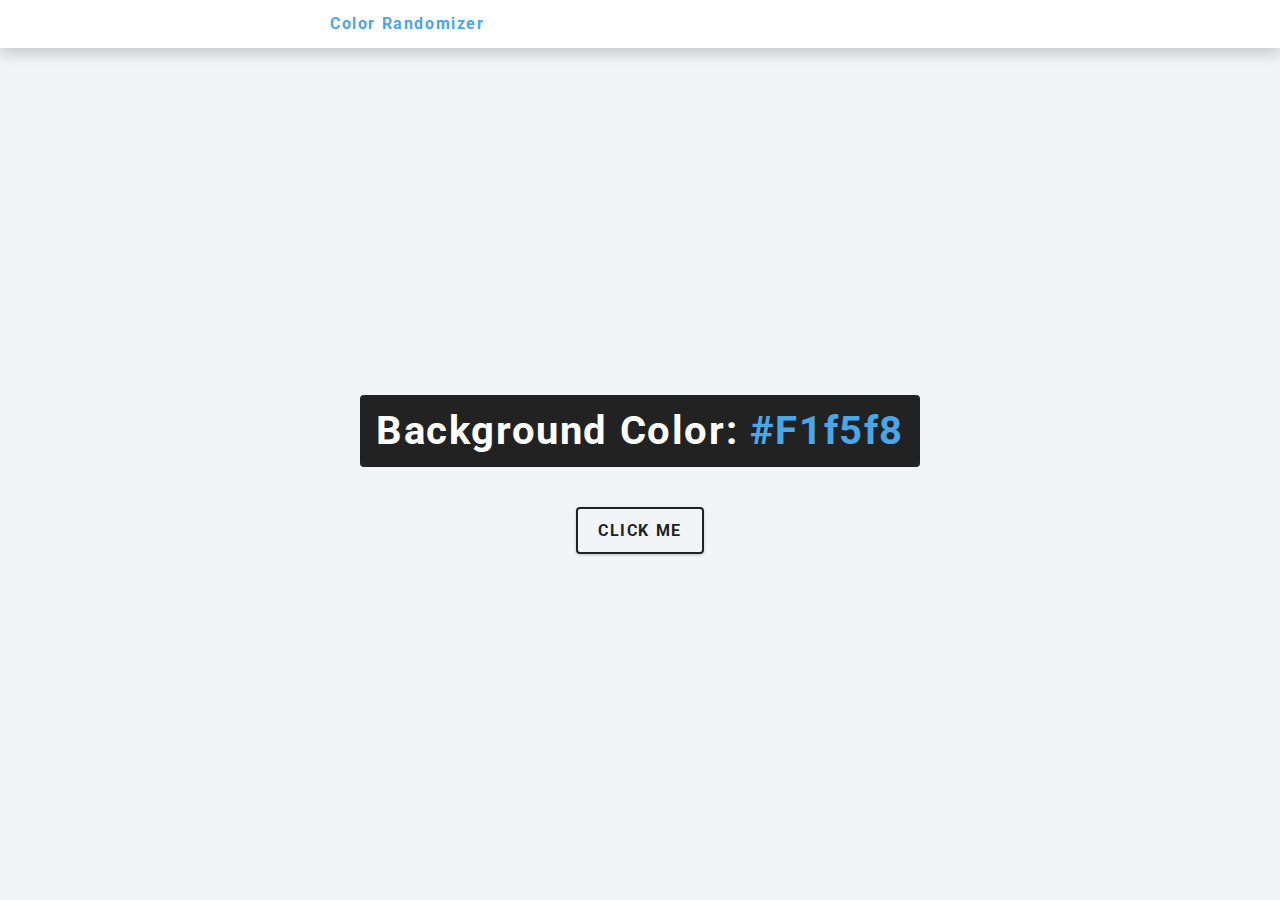
<file: Color-randomizer/index.html>
<!DOCTYPE html>
<html lang="en">
<head>
    <meta charset="UTF-8">
    <meta http-equiv="X-UA-Compatible" content="IE=edge">
    <meta name="viewport" content="width=device-width, initial-scale=1.0">
    <title>Color randomizer</title>
    
    <!-- styles -->
    <link rel="stylesheet" href="style.css" />
</head>
<body>
    <nav>
        <div class="nav-center">
            <h4>Color randomizer</h4>
        </div>
    </nav>
    
    <main>
        <div class="container">
            <h2>background color: <span class="color"> #F1f5f8 </span></h2>
            <button class="btn btn-hero" id="btn">
                Click me
            </button>
        </div>
    </main>

    <!-- javascript -->
    <script src="hex.js"></script>
    
</body>
</html>
</file>
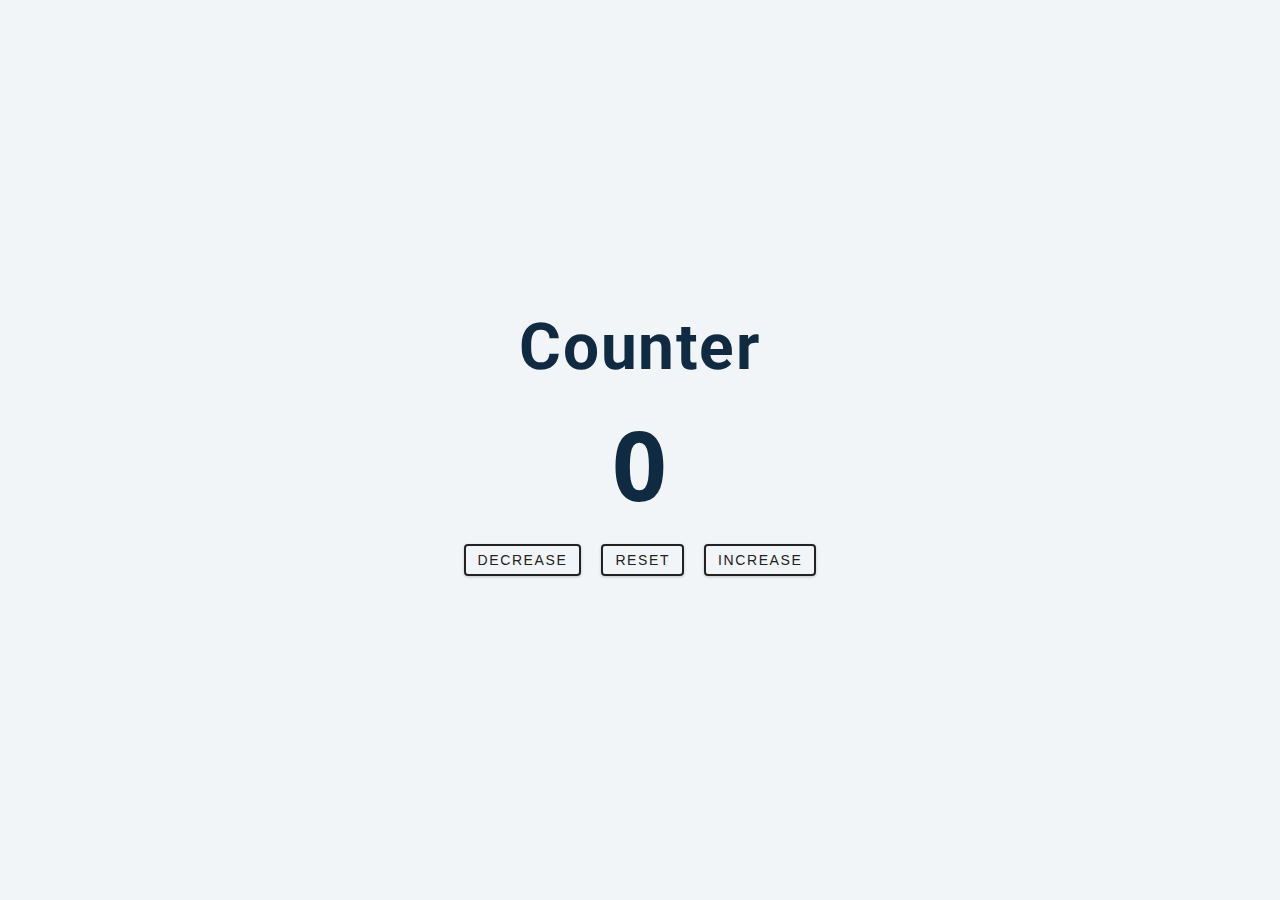
<file: Counter/index.html>
<!DOCTYPE html>
<html lang="en">
<head>
    <meta charset="UTF-8">
    <meta http-equiv="X-UA-Compatible" content="IE=edge">
    <meta name="viewport" content="width=device-width, initial-scale=1.0">
    <title>Counter</title>

    <!-- styles -->
    <link rel="stylesheet" href="style.css" />
</head>
<body>
    <main>
        <div class="container">
            <h1>Counter</h1>
            <span id="value">0</span>
            <div class="button-container">
                <button class="btn decrease">decrease</button>
                <button class="btn reset">reset</button>
                <button class="btn increase">increase</button>
            </div>
        </div>
    </main>

    <!-- javascript -->
    <script src="app.js"></script>
</body>
</html>
</file>
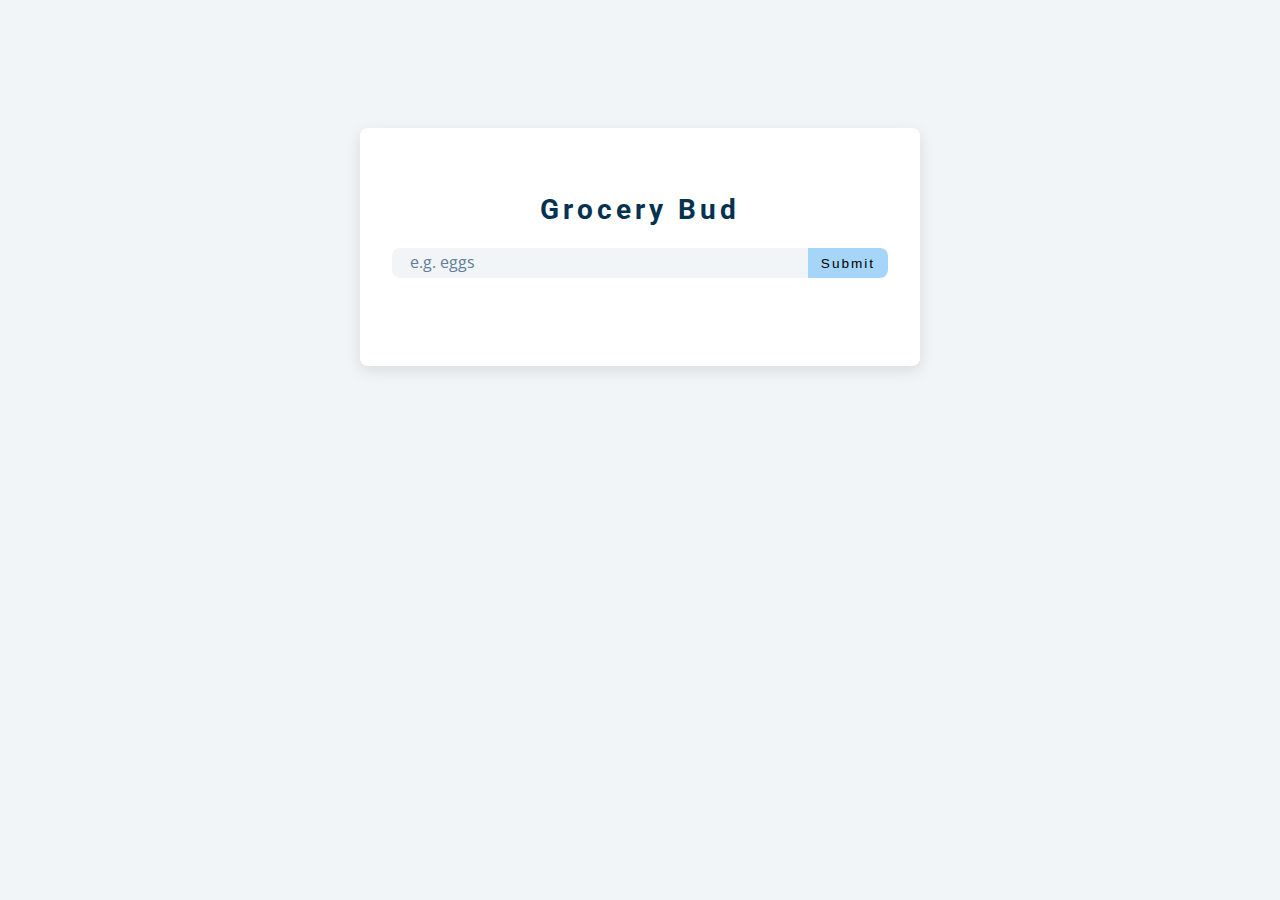
<file: Grocery/index.html>
<!DOCTYPE html>
<html lang="en">

<head>
    <meta charset="UTF-8">
    <meta http-equiv="X-UA-Compatible" content="IE=edge">
    <meta name="viewport" content="width=device-width, initial-scale=1.0">
    <title>Grocery Bud</title>

    <!-- font-awesome -->
    <link rel="stylesheet" href="https://cdnjs.cloudflare.com/ajax/libs/font-awesome/5.14.0/css/all.min.css" />
    <!-- styles -->
    <link rel="stylesheet" href="styles.css" />
</head>

<body>
    <section class="section-center">
        <!-- form -->
        <form class="grocery-form">
            <p class="alert"></p>
            <h3>grocery bud</h3>
            <div class="form-control">
                <input type="text" id="grocery" placeholder="e.g. eggs" />
                <button type="submit" class="submit-btn">submit</button>
            </div>
        </form>
        <!-- list -->
        <div class="grocery-container">
            <div class="grocery-list"></div>
            <button class="clear-btn">clear items</button>
        </div>
    </section>
    <!-- javascript -->
    <script src="app.js"></script>
</body>

</html>
</file>
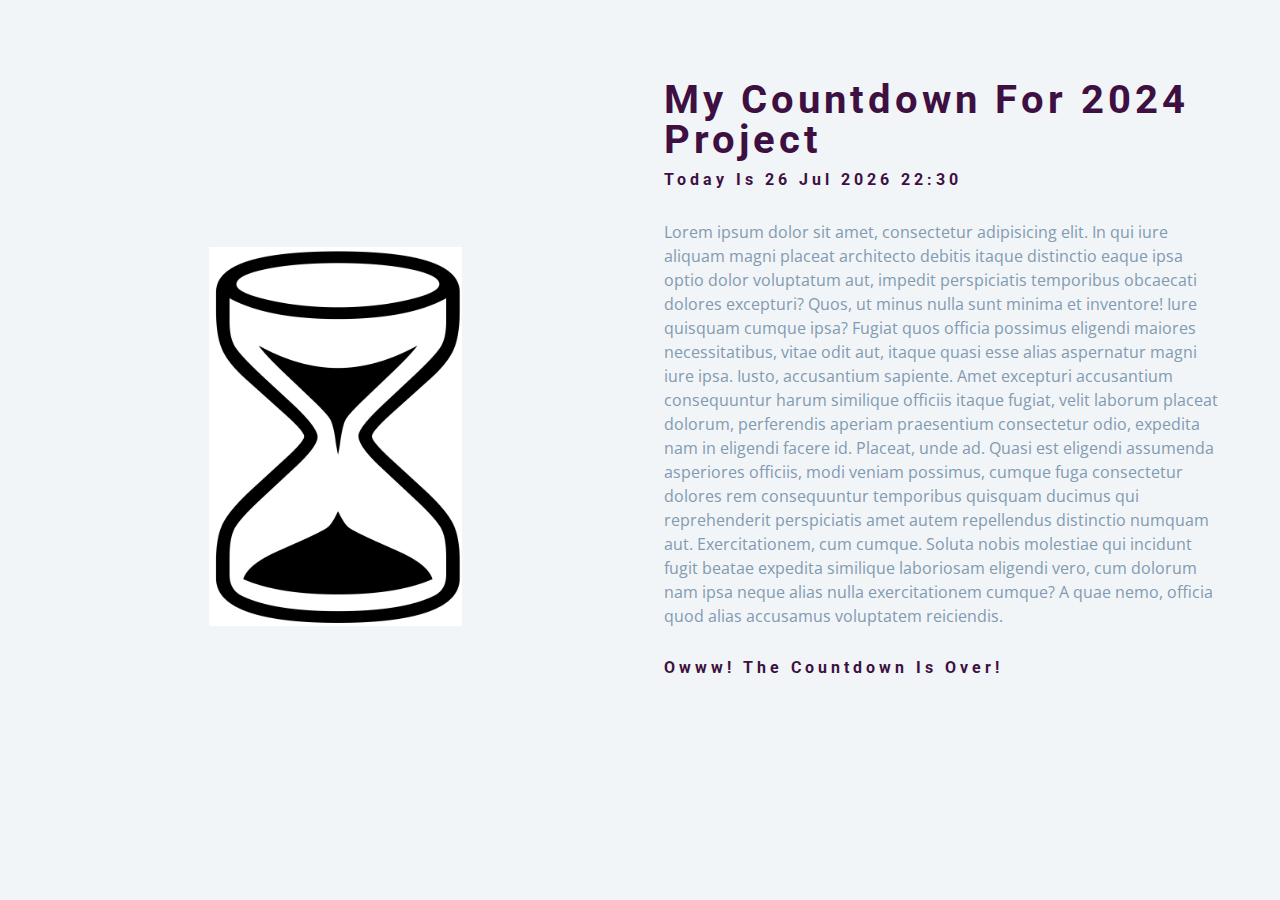
<file: JS-Countdown/index.html>
<!DOCTYPE html>
<html lang="en">

<head>
    <meta charset="UTF-8">
    <meta http-equiv="X-UA-Compatible" content="IE=edge">
    <meta name="viewport" content="width=device-width, initial-scale=1.0">
    <title>My custom countdown</title>

    <!-- styles -->
    <link rel="stylesheet" href="style.css">
</head>

<body>
    <section class="section-center">
        <!-- image -->
        <article class="hourglass-img">
            <img src="./hourglass-silhouette.jpg" alt="Hourglass Silhouette" s />
        </article>

        <!-- info -->
        <article class="hourglass-info">
            <h2>My countdown for 2024 project</h2>
            <h4 class="now">Date time actual</h4>
            <p>
                Lorem ipsum dolor sit amet, consectetur adipisicing elit. In qui iure aliquam magni placeat architecto
                debitis itaque distinctio eaque ipsa optio dolor voluptatum aut, impedit perspiciatis temporibus
                obcaecati dolores excepturi?
                Quos, ut minus nulla sunt minima et inventore! Iure quisquam cumque ipsa? Fugiat quos officia possimus
                eligendi maiores necessitatibus, vitae odit aut, itaque quasi esse alias aspernatur magni iure ipsa.
                Iusto, accusantium sapiente. Amet excepturi accusantium consequuntur harum similique officiis itaque
                fugiat, velit laborum placeat dolorum, perferendis aperiam praesentium consectetur odio, expedita nam in
                eligendi facere id. Placeat, unde ad.
                Quasi est eligendi assumenda asperiores officiis, modi veniam possimus, cumque fuga consectetur dolores
                rem consequuntur temporibus quisquam ducimus qui reprehenderit perspiciatis amet autem repellendus
                distinctio numquam aut. Exercitationem, cum cumque.
                Soluta nobis molestiae qui incidunt fugit beatae expedita similique laboriosam eligendi vero, cum
                dolorum nam ipsa neque alias nulla exercitationem cumque? A quae nemo, officia quod alias accusamus
                voluptatem reiciendis.
            </p>
            <div class="countdown">
                <div class="countdown-format">
                    <!-- days -->
                    <div>
                        <h4 class="days">-</h4>
                        <span>days</span>
                    </div>
                    <!-- end of item-->
                </div>

                <div class="countdown-format">
                    <!-- hours -->
                    <div>
                        <h4 class="hours">-</h4>
                        <span>hours</span>
                    </div>
                    <!-- end of item-->
                </div>

                <div class="countdown-format">
                    <!-- mins -->
                    <div>
                        <h4 class="mins">-</h4>
                        <span>mins</span>
                    </div>
                    <!-- end of item-->
                </div>
                
                <div class="countdown-format">
                    <!-- secs -->
                    <div>
                        <h4 class="secs">-</h4>
                        <span>secs</span>
                    </div>
                    <!-- end of item-->
                </div>
            </div>
            </div>
        </article>
    </section>


    <!-- javascript-->
    <script src="app.js"></script>
</body>

</html>
</file>
<file: Color-randomizer/style.css>
/*
=============== 
Fonts
===============
*/
@import url("https://fonts.googleapis.com/css?family=Open+Sans|Roboto:400,700&display=swap");

/*
=============== 
Variables
===============
*/

:root {
  /* dark shades of primary color*/
  --clr-primary-1: hsl(205, 86%, 17%);
  --clr-primary-2: hsl(205, 77%, 27%);
  --clr-primary-3: hsl(205, 72%, 37%);
  --clr-primary-4: hsl(205, 63%, 48%);
  /* primary/main color */
  --clr-primary-5: hsl(205, 78%, 60%);
  /* lighter shades of primary color */
  --clr-primary-6: hsl(205, 89%, 70%);
  --clr-primary-7: hsl(205, 90%, 76%);
  --clr-primary-8: hsl(205, 86%, 81%);
  --clr-primary-9: hsl(205, 90%, 88%);
  --clr-primary-10: hsl(205, 100%, 96%);
  /* darkest grey - used for headings */
  --clr-grey-1: hsl(209, 61%, 16%);
  --clr-grey-2: hsl(211, 39%, 23%);
  --clr-grey-3: hsl(209, 34%, 30%);
  --clr-grey-4: hsl(209, 28%, 39%);
  /* grey used for paragraphs */
  --clr-grey-5: hsl(210, 22%, 49%);
  --clr-grey-6: hsl(209, 23%, 60%);
  --clr-grey-7: hsl(211, 27%, 70%);
  --clr-grey-8: hsl(210, 31%, 80%);
  --clr-grey-9: hsl(212, 33%, 89%);
  --clr-grey-10: hsl(210, 36%, 96%);
  --clr-white: #fff;
  --clr-red-dark: hsl(360, 67%, 44%);
  --clr-red-light: hsl(360, 71%, 66%);
  --clr-green-dark: hsl(125, 67%, 44%);
  --clr-green-light: hsl(125, 71%, 66%);
  --clr-black: #222;
  --ff-primary: "Roboto", sans-serif;
  --ff-secondary: "Open Sans", sans-serif;
  --transition: all 0.3s linear;
  --spacing: 0.1rem;
  --radius: 0.25rem;
  --light-shadow: 0 5px 15px rgba(0, 0, 0, 0.1);
  --dark-shadow: 0 5px 15px rgba(0, 0, 0, 0.2);
  --max-width: 1170px;
  --fixed-width: 620px;
}
/*
=============== 
Global Styles
===============
*/

*,
::after,
::before {
  margin: 0;
  padding: 0;
  box-sizing: border-box;
}
body {
  font-family: var(--ff-secondary);
  background: var(--clr-grey-10);
  color: var(--clr-grey-1);
  line-height: 1.5;
  font-size: 0.875rem;
}
ul {
  list-style-type: none;
}
a {
  text-decoration: none;
}
h1,
h2,
h3,
h4 {
  letter-spacing: var(--spacing);
  text-transform: capitalize;
  line-height: 1.25;
  margin-bottom: 0.75rem;
  font-family: var(--ff-primary);
}
h1 {
  font-size: 3rem;
}
h2 {
  font-size: 2rem;
}
h3 {
  font-size: 1.25rem;
}
h4 {
  font-size: 0.875rem;
}
p {
  margin-bottom: 1.25rem;
  color: var(--clr-grey-5);
}
@media screen and (min-width: 800px) {
  h1 {
    font-size: 4rem;
  }
  h2 {
    font-size: 2.5rem;
  }
  h3 {
    font-size: 1.75rem;
  }
  h4 {
    font-size: 1rem;
  }
  body {
    font-size: 1rem;
  }
  h1,
  h2,
  h3,
  h4 {
    line-height: 1;
  }
}
/*  global classes */

/* section */
.section {
  padding: 5rem 0;
}

.section-center {
  width: 90vw;
  margin: 0 auto;
  max-width: 1170px;
}
@media screen and (min-width: 992px) {
  .section-center {
    width: 95vw;
  }
}
main {
  min-height: 100vh;
  display: grid;
  place-items: center;
}

/*
=============== 
Nav
===============
*/
nav {
  background: var(--clr-white);
  height: 3rem;
  display: grid;
  align-items: center;
  box-shadow: var(--dark-shadow);
}
.nav-center {
  width: 90vw;
  max-width: var(--fixed-width);
  margin: 0 auto;
  display: flex;
  align-items: center;
  justify-content: space-between;
}
.nav-center h4 {
  margin-bottom: 0;
  color: var(--clr-primary-5);
}
.nav-links {
  display: flex;
}
nav a {
  text-transform: capitalize;
  font-weight: 700;
  font-size: 1rem;
  color: var(--clr-primary-1);
  letter-spacing: var(--spacing);
  margin-right: 1rem;
}
nav a:hover {
  color: var(--clr-primary-5);
}
/*
=============== 
Container
===============
*/
main {
  min-height: calc(100vh - 3rem);
  display: grid;
  place-items: center;
}
.container {
  text-align: center;
}
.container h2 {
  background: var(--clr-black);
  color: var(--clr-white);
  padding: 1rem;
  border-radius: var(--radius);
  margin-bottom: 2.5rem;
}
.color {
  color: var(--clr-primary-5);
}
.btn-hero {
  font-family: var(--ff-primary);
  text-transform: uppercase;
  background: transparent;
  color: var(--clr-black);
  letter-spacing: var(--spacing);
  display: inline-block;
  font-weight: 700;
  transition: var(--transition);
  border: 2px solid var(--clr-black);
  cursor: pointer;
  box-shadow: 0 1px 3px rgba(0, 0, 0, 0.2);
  border-radius: var(--radius);
  font-size: 1rem;
  padding: 0.75rem 1.25rem;
}
.btn-hero:hover {
  color: var(--clr-white);
  background: var(--clr-black);
}
</file>
<file: Counter/style.css>
/*
=============== 
Fonts
===============
*/
@import url("https://fonts.googleapis.com/css?family=Open+Sans|Roboto:400,700&display=swap");

/*
=============== 
Variables
===============
*/

:root {
  /* dark shades of primary color*/
  --clr-primary-1: hsl(205, 86%, 17%);
  --clr-primary-2: hsl(205, 77%, 27%);
  --clr-primary-3: hsl(205, 72%, 37%);
  --clr-primary-4: hsl(205, 63%, 48%);
  /* primary/main color */
  --clr-primary-5: hsl(205, 78%, 60%);
  /* lighter shades of primary color */
  --clr-primary-6: hsl(205, 89%, 70%);
  --clr-primary-7: hsl(205, 90%, 76%);
  --clr-primary-8: hsl(205, 86%, 81%);
  --clr-primary-9: hsl(205, 90%, 88%);
  --clr-primary-10: hsl(205, 100%, 96%);
  /* darkest grey - used for headings */
  --clr-grey-1: hsl(209, 61%, 16%);
  --clr-grey-2: hsl(211, 39%, 23%);
  --clr-grey-3: hsl(209, 34%, 30%);
  --clr-grey-4: hsl(209, 28%, 39%);
  /* grey used for paragraphs */
  --clr-grey-5: hsl(210, 22%, 49%);
  --clr-grey-6: hsl(209, 23%, 60%);
  --clr-grey-7: hsl(211, 27%, 70%);
  --clr-grey-8: hsl(210, 31%, 80%);
  --clr-grey-9: hsl(212, 33%, 89%);
  --clr-grey-10: hsl(210, 36%, 96%);
  --clr-white: #fff;
  --clr-red-dark: hsl(360, 67%, 44%);
  --clr-red-light: hsl(360, 71%, 66%);
  --clr-green-dark: hsl(125, 67%, 44%);
  --clr-green-light: hsl(125, 71%, 66%);
  --clr-black: #222;
  --ff-primary: "Roboto", sans-serif;
  --ff-secondary: "Open Sans", sans-serif;
  --transition: all 0.3s linear;
  --spacing: 0.1rem;
  --radius: 0.25rem;
  --light-shadow: 0 5px 15px rgba(0, 0, 0, 0.1);
  --dark-shadow: 0 5px 15px rgba(0, 0, 0, 0.2);
  --max-width: 1170px;
  --fixed-width: 620px;
}
/*
=============== 
Global Styles
===============
*/

*,
::after,
::before {
  margin: 0;
  padding: 0;
  box-sizing: border-box;
}
body {
  font-family: var(--ff-secondary);
  background: var(--clr-grey-10);
  color: var(--clr-grey-1);
  line-height: 1.5;
  font-size: 0.875rem;
}
ul {
  list-style-type: none;
}
a {
  text-decoration: none;
}
h1,
h2,
h3,
h4 {
  letter-spacing: var(--spacing);
  text-transform: capitalize;
  line-height: 1.25;
  margin-bottom: 0.75rem;
  font-family: var(--ff-primary);
}
h1 {
  font-size: 3rem;
}
h2 {
  font-size: 2rem;
}
h3 {
  font-size: 1.25rem;
}
h4 {
  font-size: 0.875rem;
}
p {
  margin-bottom: 1.25rem;
  color: var(--clr-grey-5);
}
@media screen and (min-width: 800px) {
  h1 {
    font-size: 4rem;
  }
  h2 {
    font-size: 2.5rem;
  }
  h3 {
    font-size: 1.75rem;
  }
  h4 {
    font-size: 1rem;
  }
  body {
    font-size: 1rem;
  }
  h1,
  h2,
  h3,
  h4 {
    line-height: 1;
  }
}
/*  global classes */

/* section */
.section {
  padding: 5rem 0;
}

.section-center {
  width: 90vw;
  margin: 0 auto;
  max-width: 1170px;
}
@media screen and (min-width: 992px) {
  .section-center {
    width: 95vw;
  }
}
main {
  min-height: 100vh;
  display: grid;
  place-items: center;
}

/*
=============== 
Counter
===============
*/

main {
  min-height: 100vh;
  display: grid;
  place-items: center;
}
.container {
  text-align: center;
}
#value {
  font-size: 6rem;
  font-weight: bold;
}
.btn {
  text-transform: uppercase;
  background: transparent;
  color: var(--clr-black);
  padding: 0.375rem 0.75rem;
  letter-spacing: var(--spacing);
  display: inline-block;
  transition: var(--transition);
  font-size: 0.875rem;
  border: 2px solid var(--clr-black);
  cursor: pointer;
  box-shadow: 0 1px 3px rgba(0, 0, 0, 0.2);
  border-radius: var(--radius);
  margin: 0.5rem;
}
.btn:hover {
  color: var(--clr-white);
  background: var(--clr-black);
}
</file>
<file: Grocery/styles.css>
/*
=============== 
Fonts
===============
*/
@import url("https://fonts.googleapis.com/css?family=Open+Sans|Roboto:400,700&display=swap");

/*
=============== 
Variables
===============
*/

:root {
  /* dark shades of primary color*/
  --clr-primary-1: hsl(205, 86%, 17%);
  --clr-primary-2: hsl(205, 77%, 27%);
  --clr-primary-3: hsl(205, 72%, 37%);
  --clr-primary-4: hsl(205, 63%, 48%);
  /* primary/main color */
  --clr-primary-5: #49a6e9;
  /* lighter shades of primary color */
  --clr-primary-6: hsl(205, 89%, 70%);
  --clr-primary-7: hsl(205, 90%, 76%);
  --clr-primary-8: hsl(205, 86%, 81%);
  --clr-primary-9: hsl(205, 90%, 88%);
  --clr-primary-10: hsl(205, 100%, 96%);
  /* darkest grey - used for headings */
  --clr-grey-1: hsl(209, 61%, 16%);
  --clr-grey-2: hsl(211, 39%, 23%);
  --clr-grey-3: hsl(209, 34%, 30%);
  --clr-grey-4: hsl(209, 28%, 39%);
  /* grey used for paragraphs */
  --clr-grey-5: hsl(210, 22%, 49%);
  --clr-grey-6: hsl(209, 23%, 60%);
  --clr-grey-7: hsl(211, 27%, 70%);
  --clr-grey-8: hsl(210, 31%, 80%);
  --clr-grey-9: hsl(212, 33%, 89%);
  --clr-grey-10: hsl(210, 36%, 96%);
  --clr-white: #fff;
  --clr-red-dark: hsl(360, 67%, 44%);
  --clr-red-light: hsl(360, 71%, 66%);
  --clr-green-dark: hsl(125, 67%, 44%);
  --clr-green-light: hsl(125, 71%, 66%);
  --clr-black: #222;
  --ff-primary: "Roboto", sans-serif;
  --ff-secondary: "Open Sans", sans-serif;
  --transition: all 0.3s linear;
  --spacing: 0.25rem;
  --radius: 0.5rem;
  --light-shadow: 0 5px 15px rgba(0, 0, 0, 0.1);
  --dark-shadow: 0 5px 15px rgba(0, 0, 0, 0.2);
  --max-width: 1170px;
  --fixed-width: 620px;
}
/*
=============== 
Global Styles
===============
*/

*,
::after,
::before {
  margin: 0;
  padding: 0;
  box-sizing: border-box;
}
body {
  font-family: var(--ff-secondary);
  background: var(--clr-grey-10);
  color: var(--clr-grey-1);
  line-height: 1.5;
  font-size: 0.875rem;
}
ul {
  list-style-type: none;
}
a {
  text-decoration: none;
}
img:not(.logo) {
  width: 100%;
}
img {
  display: block;
}

h1,
h2,
h3,
h4 {
  letter-spacing: var(--spacing);
  text-transform: capitalize;
  line-height: 1.25;
  margin-bottom: 0.75rem;
  font-family: var(--ff-primary);
}
h1 {
  font-size: 3rem;
}
h2 {
  font-size: 2rem;
}
h3 {
  font-size: 1.25rem;
}
h4 {
  font-size: 0.875rem;
}
p {
  margin-bottom: 1.25rem;
  color: var(--clr-grey-5);
}
@media screen and (min-width: 800px) {
  h1 {
    font-size: 4rem;
  }
  h2 {
    font-size: 2.5rem;
  }
  h3 {
    font-size: 1.75rem;
  }
  h4 {
    font-size: 1rem;
  }
  body {
    font-size: 1rem;
  }
  h1,
  h2,
  h3,
  h4 {
    line-height: 1;
  }
}
/*  global classes */

.btn {
  text-transform: uppercase;
  background: transparent;
  color: var(--clr-black);
  padding: 0.375rem 0.75rem;
  letter-spacing: var(--spacing);
  display: inline-block;
  transition: var(--transition);
  font-size: 0.875rem;
  border: 2px solid var(--clr-black);
  cursor: pointer;
  box-shadow: 0 1px 3px rgba(0, 0, 0, 0.2);
  border-radius: var(--radius);
}
.btn:hover {
  color: var(--clr-white);
  background: var(--clr-black);
}
/* section */
.section {
  padding: 5rem 0;
}

.section-center {
  width: 90vw;
  margin: 0 auto;
  max-width: 35rem;
  margin-top: 8rem;
}
@media screen and (min-width: 992px) {
  .section-center {
    width: 95vw;
  }
}
main {
  min-height: 100vh;
  display: grid;
  place-items: center;
}
/*
=============== 
Grocery List
===============
*/
.section-center {
  background: var(--clr-white);
  border-radius: var(--radius);
  box-shadow: var(--light-shadow);
  transition: var(--transition);
  padding: 2rem;
}
.section-center:hover {
  box-shadow: var(--dark-shadow);
}
.alert {
  margin-bottom: 1rem;
  height: 1.25rem;
  display: grid;
  align-items: center;
  text-align: center;
  font-size: 0.7rem;
  border-radius: 0.25rem;
  letter-spacing: var(--spacing);
  text-transform: capitalize;
}
.alert-danger {
  color: #721c24;
  background: #f8d7da;
}
.alert-success {
  color: #155724;
  background: #d4edda;
}
.grocery-form h3 {
  color: var(--clr-primary-1);
  margin-bottom: 1.5rem;
  text-align: center;
}
.form-control {
  display: flex;
  justify-content: center;
}
#grocery {
  padding: 0.25rem;
  padding-left: 1rem;
  background: var(--clr-grey-10);
  border-top-left-radius: var(--radius);
  border-bottom-left-radius: var(--radius);
  border-color: transparent;
  font-size: 1rem;
  flex: 1 0 auto;
  color: var(--clr-grey-5);
}
#grocery::placeholder {
  font-family: var(--ff-secondary);
  color: var(--clr-grey-5);
}
.submit-btn {
  background: var(--clr-primary-8);
  border-color: transparent;
  flex: 0 0 5rem;
  display: grid;
  align-items: center;
  padding: 0.25rem;
  text-transform: capitalize;
  letter-spacing: 2px;
  border-top-right-radius: var(--radius);
  border-bottom-right-radius: var(--radius);
  cursor: pointer;
  content: var(--clr-primary-5);
  transition: var(--transition);
  font-size: 0.85rem;
}
.submit-btn:hover {
  background: var(--clr-primary-5);
  color: var(--clr-white);
}

.grocery-container {
  margin-top: 2rem;
  transition: var(--transition);
  visibility: hidden;
}
.show-container {
  visibility: visible;
}
.grocery-item {
  display: flex;
  align-items: center;
  justify-content: space-between;
  margin-bottom: 0.5rem;
  transition: var(--transition);
  padding: 0.25rem 1rem;
  border-radius: var(--radius);
  text-transform: capitalize;
}
.grocery-item:hover {
  color: var(--clr-grey-5);
  background: var(--clr-grey-10);
}
.grocery-item:hover .title {
  color: var(--clr-grey-5);
}
.title {
  margin-bottom: 0;
  color: var(--clr-grey-1);
  letter-spacing: 2px;
  transition: var(--transition);
}
.edit-btn,
.delete-btn {
  background: transparent;
  border-color: transparent;
  cursor: pointer;
  font-size: 0.7rem;
  margin: 0 0.15rem;
  transition: var(--transition);
}
.edit-btn {
  color: var(--clr-green-light);
}
.edit-btn:hover {
  color: var(--clr-green-dark);
}
.delete-btn {
  color: var(--clr-red-light);
}
.delete-btn:hover {
  color: var(--clr-red-dark);
}
.clear-btn {
  text-transform: capitalize;
  width: 10rem;
  height: 1.5rem;
  display: grid;
  align-items: center;
  background: transparent;
  border-color: transparent;
  color: var(--clr-red-light);
  margin: 0 auto;
  font-size: 0.85rem;
  letter-spacing: var(--spacing);
  cursor: pointer;
  transition: var(--transition);
  margin-top: 1.25rem;
}
.clear-btn:hover {
  color: var(--clr-red-dark);
}
</file>
<file: JS-Countdown/style.css>
/*
=============== 
Fonts
===============
*/
@import url("https://fonts.googleapis.com/css?family=Open+Sans|Roboto:400,700&display=swap");

/*
=============== 
Variables
===============
*/

:root {
  /* dark shades of primary color*/
  --clr-primary-1: hsl(295, 86%, 28%);
  --clr-primary-2: hsl(295, 77%, 27%);
  --clr-primary-3: hsl(295, 72%, 37%);
  --clr-primary-4: hsl(295, 63%, 48%);
  /* primary/main color */
  --clr-primary-5: #940abe;
  /* lighter shades of primary color */
  --clr-primary-6: hsl(295, 89%, 70%);
  --clr-primary-7: hsl(295, 90%, 76%);
  --clr-primary-8: hsl(295, 86%, 81%);
  --clr-primary-9: hsl(295, 90%, 88%);
  --clr-primary-10: hsl(295, 100%, 96%);
  /* darkest grey - used for headings */
  --clr-grey-1: hsl(295, 61%, 16%);
  --clr-grey-2: hsl(295, 39%, 23%);
  --clr-grey-3: hsl(295, 34%, 30%);
  --clr-grey-4: hsl(295, 28%, 39%);
  /* grey used for paragraphs */
  --clr-grey-5: hsl(210, 22%, 49%);
  --clr-grey-6: hsl(209, 23%, 60%);
  --clr-grey-7: hsl(211, 27%, 70%);
  --clr-grey-8: hsl(210, 31%, 80%);
  --clr-grey-9: hsl(212, 33%, 89%);
  --clr-grey-10: hsl(210, 36%, 96%);
  --clr-white: #fff;
  --clr-red-dark: hsl(360, 67%, 44%);
  --clr-red-light: hsl(360, 71%, 66%);
  --clr-green-dark: hsl(125, 67%, 44%);
  --clr-green-light: hsl(125, 71%, 66%);
  --clr-black: #222;
  --clr-gold: #c59d5f;
  --ff-primary: "Roboto", sans-serif;
  --ff-secondary: "Open Sans", sans-serif;
  --transition: all 0.3s linear;
  --spacing: 0.25rem;
  --radius: 0.5rem;
  --light-shadow: 0 5px 15px rgba(0, 0, 0, 0.1);
  --dark-shadow: 0 5px 15px rgba(0, 0, 0, 0.2);
  --max-width: 1170px;
  --fixed-width: 620px;
}
/*
=============== 
Global Styles
===============
*/

*,
::after,
::before {
  margin: 0;
  padding: 0;
  box-sizing: border-box;
}
body {
  font-family: var(--ff-secondary);
  background: var(--clr-grey-10);
  color: var(--clr-grey-1);
  line-height: 1.5;
  font-size: 0.875rem;
}
ul {
  list-style-type: none;
}
a {
  text-decoration: none;
}
img:not(.logo) {
  width: 100%;
}
img {
  display: block;
}

h1,
h2,
h3,
h4 {
  letter-spacing: var(--spacing);
  text-transform: capitalize;
  line-height: 1.25;
  margin-bottom: 0.75rem;
  font-family: var(--ff-primary);
}
h1 {
  font-size: 3rem;
}
h2 {
  font-size: 2rem;
}
h3 {
  font-size: 1.25rem;
}
h4 {
  font-size: 0.875rem;
}
p {
  margin-bottom: 1.25rem;
  color: var(--clr-grey-5);
}
@media screen and (min-width: 800px) {
  h1 {
    font-size: 4rem;
  }
  h2 {
    font-size: 2.5rem;
  }
  h3 {
    font-size: 1.75rem;
  }
  h4 {
    font-size: 1rem;
  }
  body {
    font-size: 1rem;
  }
  h1,
  h2,
  h3,
  h4 {
    line-height: 1;
  }
}
/*  global classes */

.btn {
  text-transform: uppercase;
  background: transparent;
  color: var(--clr-black);
  padding: 0.375rem 0.75rem;
  letter-spacing: var(--spacing);
  display: inline-block;
  transition: var(--transition);
  font-size: 0.875rem;
  border: 2px solid var(--clr-black);
  cursor: pointer;
  box-shadow: 0 1px 3px rgba(0, 0, 0, 0.2);
  border-radius: var(--radius);
}
.btn:hover {
  color: var(--clr-white);
  background: var(--clr-black);
}
/* section */
.section {
  padding: 5rem 0;
}

.section-center {
  width: 90vw;
  margin: 5rem auto;
  max-width: 1170px;
}

main {
  min-height: 100vh;
  display: grid;
  place-items: center;
}
/*
=============== 
Countdown Timer
===============
*/
.hourglass-img{
  margin-bottom: 2rem;
  width: 45%;
  height: 45%;
}
.hourglass-info h3 {
  text-transform: uppercase;
  color: var(--clr-primary-3);
}
.hourglass-info p {
  color: var(--clr-grey-6);
}
.date {
  color: var(--clr-grey-5);
  font-size: 0.85rem;
}

.date-countdown{
  margin-bottom: 15px;
  border-radius: 5px;
}

@media screen and (min-width: 992px) {
  .section-center {
    display: grid;
    grid-template-columns: 1fr 1fr;
    place-items: center;
    gap: 3rem;
    width: 95vw;
  }
  .hourglass-img {
    margin-bottom: 0;
  }
}
.hourglass-info p {
  margin: 2rem 0;
}
.countdown {
  display: flex;
}
.countdown-format {
  background: var(--clr-grey-1);
  color: var(--clr-white);
  margin-right: 1rem;
  width: 5rem;
  height: 5rem;
  display: grid;
  place-items: center;
  text-align: center;
}
.countdown-format span {
  display: block;
  text-transform: uppercase;
  letter-spacing: 2px;
  font-size: 0.85rem;
}
.countdown h4:not(.expired) {
  font-size: 2rem;
  margin-bottom: 0.25rem;
  letter-spacing: var(--spacing);
}
</file>
